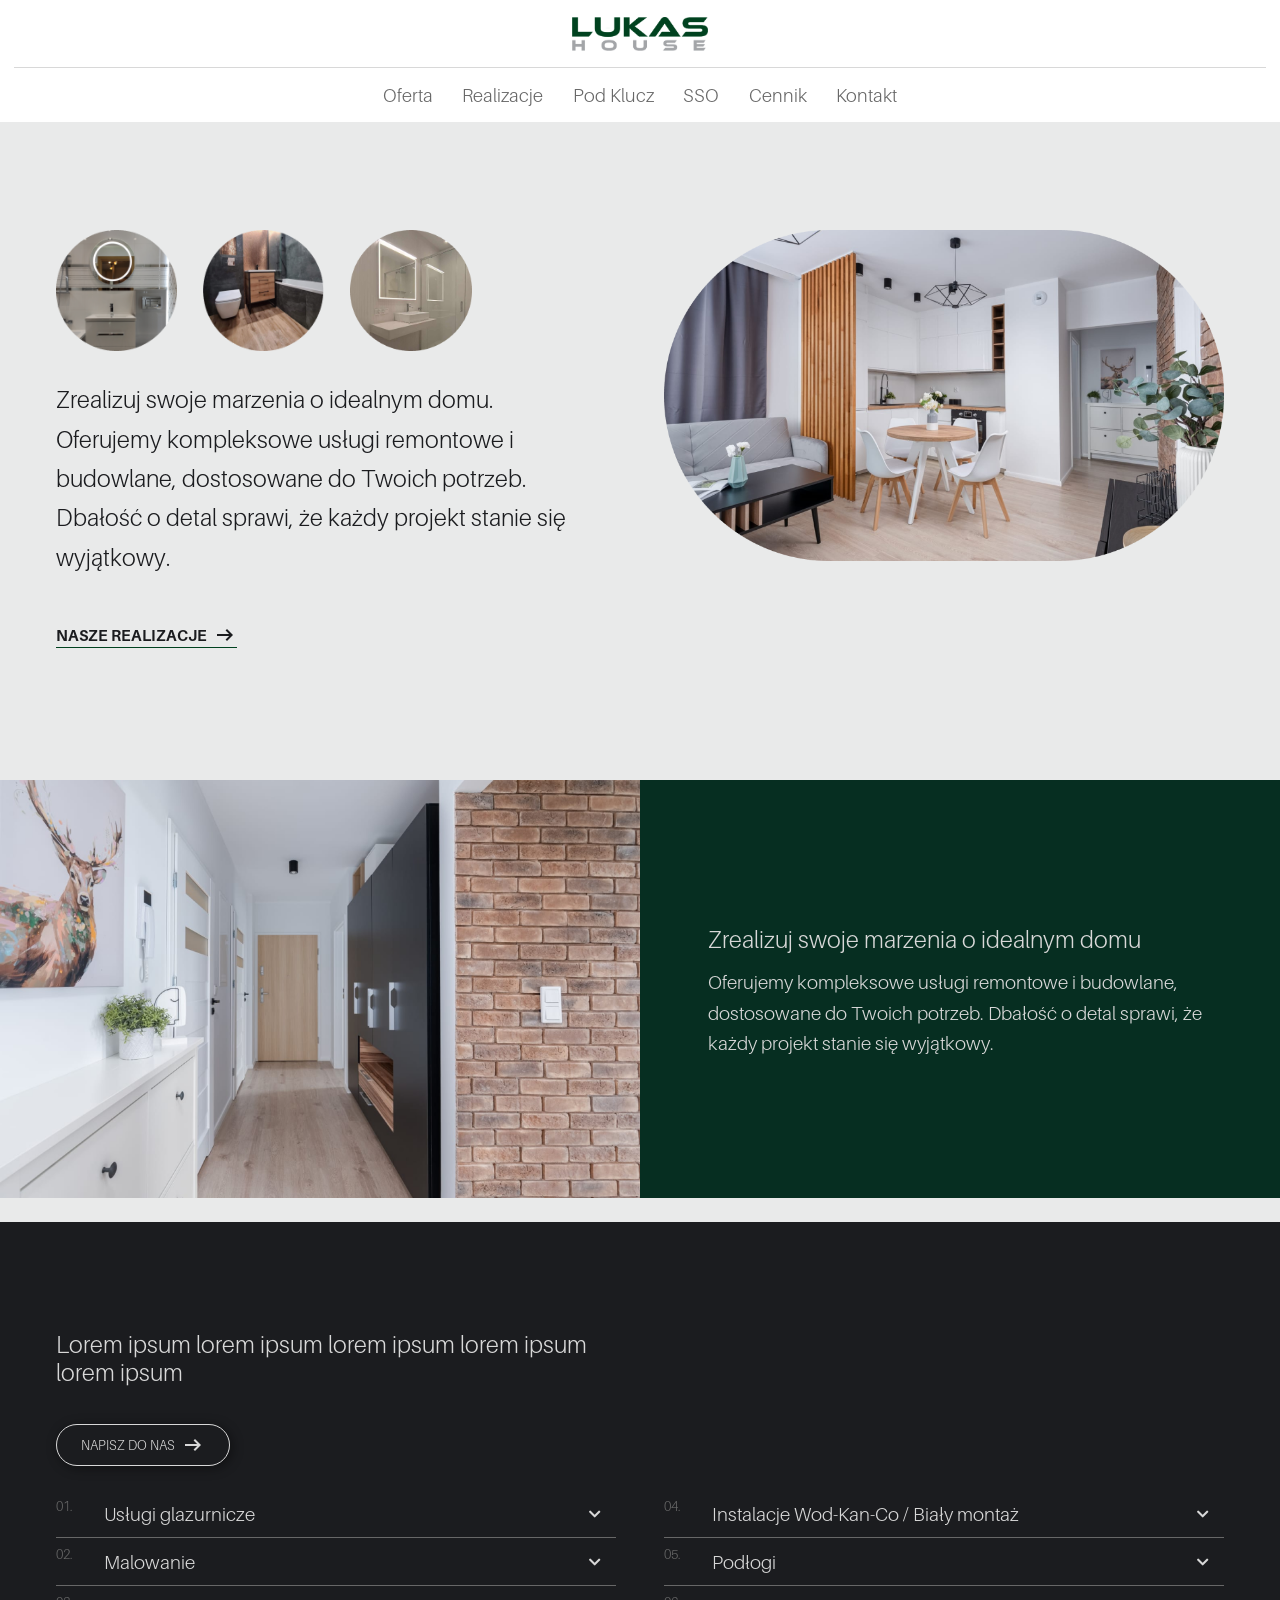
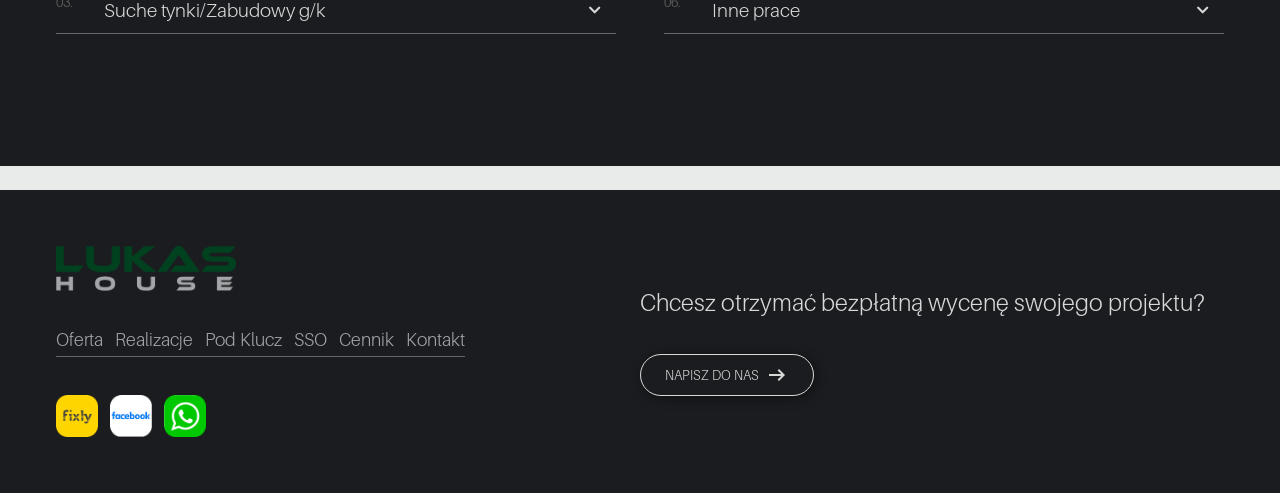
<file: index.html>
<!DOCTYPE html>
<html lang="pl_PL">
  <head>
    <meta charset="UTF-8" />
    <meta name="viewport" content="width=device-width, initial-scale=1.0" />
    <meta
      name="description"
      content="Odkryj kompleksową ofertę remontów i budowy domów. Realizujemy marzenia o nowoczesnych przestrzeniach. Zaufaj naszemu doświadczeniu i profesjonalizmowi w każdym projekcie."
    />
    <title>Oferta | Lukas House</title>
    <link rel="stylesheet" href="css/index.css" />
    <link
      rel="shortcut icon"
      href="./assets/favicon-lukas-house.png"
      type="image/x-icon"
    />
    <link
      rel="stylesheet"
      href="https://fonts.googleapis.com/css2?family=Material+Symbols+Outlined:opsz,wght,FILL,GRAD@24,400,0,0"
    />
    <link
      rel="stylesheet"
      href="//use.fontawesome.com/releases/v5.0.7/css/all.css"
    />
  </head>
  <body>
    <header class="header">
      <nav class="nav">
        <div class="nav--logo__wrapper">
          <a href="/">
            <img
              class="nav--logo__img"
              src="./assets/lukas-house-logo-dark-text-only.png"
              alt="Logo"
            />
          </a>
        </div>

        <nav class="nav--pages__wrapper">
          <ul class="nav--pages">
            <li class="nav--pages__list-item">
              <a class="pages--list-item__link" href="/">Oferta</a>
            </li>
            <li class="nav--pages__list-item">
              <a class="pages--list-item__link" href="/pages/realizacje.html"
                >Realizacje</a
              >
            </li>
            <li class="nav--pages__list-item">
              <a class="pages--list-item__link" href="/pages/pod-klucz.html"
                >Pod Klucz</a
              >
            </li>
            <li class="nav--pages__list-item">
              <a class="pages--list-item__link" href="/pages/sso.html">SSO</a>
            </li>
            <li class="nav--pages__list-item">
              <a class="pages--list-item__link" href="/pages/cennik.html"
                >Cennik</a
              >
            </li>
            <li class="nav--pages__list-item">
              <a class="pages--list-item__link" href="/pages/kontakt.html"
                >Kontakt</a
              >
            </li>
          </ul>
        </nav>
      </nav>

      <section class="hero">
        <div class="hero--wrapper">
          <div class="hero--content__wrapper">
            <div class="hero--content__circles">
              <img
                class="content--circles__img"
                src="./assets/img-with-circle-mask-1.png"
                alt=""
              />
              <img
                class="content--circles__img"
                src="./assets/img-with-circle-mask-2.png"
                alt=""
              />
              <img
                class="content--circles__img"
                src="./assets/img-with-circle-mask-3.png"
                alt=""
              />
            </div>
            <h1 class="hero--content__title">
              Zrealizuj swoje marzenia o idealnym domu.
            </h1>
            <p class="hero--content__text">
              Oferujemy kompleksowe usługi remontowe i budowlane, dostosowane do
              Twoich potrzeb. Dbałość o detal sprawi, że każdy projekt stanie
              się wyjątkowy.
            </p>
            <a class="hero--content__link" href="./pages/realizacje.html">
              Nasze realizacje &nbsp;
              <span class="material-symbols-outlined">arrow_right_alt</span>
            </a>
          </div>
          <div class="hero--img__wrapper">
            <img class="hero--img" src="./assets/index-hero.png" alt="" />
          </div>
        </div>
      </section>
    </header>

    <main>
      <section class="info__wrapper">
        <div class="info--img__wrapper">
          <img class="info--img" src="./assets/info.jpg" alt="" />
        </div>
        <div class="info--content__wrapper">
          <h2 class="info--content__title">
            Zrealizuj swoje marzenia o idealnym domu
          </h2>
          <p class="info--content__text">
            Oferujemy kompleksowe usługi remontowe i budowlane, dostosowane do
            Twoich potrzeb. Dbałość o detal sprawi, że każdy projekt stanie się
            wyjątkowy.
          </p>
        </div>
      </section>

      <section class="price-list">
        <div class="price-list--info__wrapper">
          <div class="info--content">
            <p class="info--content__text">
              Lorem ipsum lorem ipsum lorem ipsum lorem ipsum lorem ipsum
            </p>
            <a class="info--content__contact-us" href="./pages/kontakt.html"
              >Napisz do nas &nbsp;
              <span class="material-symbols-outlined">
                arrow_right_alt
              </span></a
            >
          </div>

          <div class="info--content"></div>
        </div>

        <div class="price-list--services__wrapper">
          <div class="price-list--services">
            <div class="price-list--service">
              <p class="price-list--service__number">01.</p>
              <p class="price-list--service__name">Usługi glazurnicze</p>
              <button class="price-list--service__button">
                <i class="fas fa-chevron-down"></i>
                <i class="fas fa-times"></i>
              </button>
              <div class="service--expand__wrapper">
                <div class="service--expand">
                  <p class="service--expand__name">
                    Flizowanie (w zależności od wielkości i rodzaju płytek)
                  </p>
                  <p class="service--expand__price">cena</p>
                </div>
                <div class="service--expand">
                  <p class="service--expand__name">
                    Flizowanie nietypowe (półki, schody, otwór okienny, stelaż
                    podtynkowy)
                  </p>
                  <p class="service--expand__price">cena</p>
                </div>
                <div class="service--expand">
                  <p class="service--expand__name">Układanie mozaiki</p>
                  <p class="service--expand__price">cena</p>
                </div>
                <div class="service--expand">
                  <p class="service--expand__name">
                    Fugowanie (w zależności od wielkości i rodzaju płytek)
                  </p>
                  <p class="service--expand__price">cena</p>
                </div>
                <div class="service--expand">
                  <p class="service--expand__name">
                    Ręczne szlifowanie krawędzi
                  </p>
                  <p class="service--expand__price">cena</p>
                </div>
                <div class="service--expand">
                  <p class="service--expand__name">
                    Wykonanie izolacji wodnej + narożniki
                  </p>
                  <p class="service--expand__price">cena</p>
                </div>
                <div class="service--expand">
                  <p class="service--expand__name">Silikon</p>
                  <p class="service--expand__price">cena</p>
                </div>
                <div class="service--expand">
                  <p class="service--expand__name">Skucie płytek</p>
                  <p class="service--expand__price">cena</p>
                </div>
                <div class="service--expand">
                  <p class="service--expand__name">Montaż cokołów ciętych</p>
                  <p class="service--expand__price">cena</p>
                </div>
                <div class="service--expand">
                  <p class="service--expand__name">
                    Wyrównanie podłoża pod płytki
                  </p>
                  <p class="service--expand__price">cena</p>
                </div>
                <div class="service--expand">
                  <p class="service--expand__name">Wstawienie dekoru</p>
                  <p class="service--expand__price">cena</p>
                </div>
                <div class="service--expand">
                  <p class="service--expand__name">
                    Wykonanie otworu nietypowego w płytkach
                  </p>
                  <p class="service--expand__price">cena</p>
                </div>
                <div class="service--expand">
                  <p class="service--expand__name">
                    Wiercenie otworu w płytkach do ⌀ 12 mm
                  </p>
                  <p class="service--expand__price">cena</p>
                </div>
                <div class="service--expand">
                  <p class="service--expand__name">
                    Wiercenie otworu w płytkach powyżej ⌀ 12 mm
                  </p>
                  <p class="service--expand__price">cena</p>
                </div>
                <div class="service--expand">
                  <p class="service--expand__name">Montaż drzwi rewizyjnych</p>
                  <p class="service--expand__price">cena</p>
                </div>
              </div>
            </div>

            <div class="price-list--service">
              <p class="price-list--service__number">02.</p>
              <p class="price-list--service__name">Malowanie</p>
              <button class="price-list--service__button">
                <i class="fas fa-chevron-down"></i>
                <i class="fas fa-times"></i>
              </button>
              <div class="service--expand__wrapper">
                <div class="service--expand">
                  <p class="service--expand__name">
                    Malowanie dwukrotnie białą farbą
                  </p>
                  <p class="service--expand__price">cena</p>
                </div>
                <div class="service--expand">
                  <p class="service--expand__name">
                    Malowanie dwukrotnie farbą kolorową
                  </p>
                  <p class="service--expand__price">cena</p>
                </div>
                <div class="service--expand">
                  <p class="service--expand__name">
                    Przygotowanie ścian do malowania (szpachlowanie, skrobanie,
                    mycie)
                  </p>
                  <p class="service--expand__price">cena</p>
                </div>
                <div class="service--expand">
                  <p class="service--expand__name">Gruntowanie</p>
                  <p class="service--expand__price">cena</p>
                </div>
                <div class="service--expand">
                  <p class="service--expand__name">Malowanie elewacji</p>
                  <p class="service--expand__price">cena</p>
                </div>
                <div class="service--expand">
                  <p class="service--expand__name">Akryl</p>
                  <p class="service--expand__price">cena</p>
                </div>
                <div class="service--expand">
                  <p class="service--expand__name">Tapetowanie</p>
                  <p class="service--expand__price">cena</p>
                </div>
              </div>
            </div>

            <div class="price-list--service">
              <p class="price-list--service__number">03.</p>
              <p class="price-list--service__name">Suche tynki/Zabudowy g/k</p>
              <button class="price-list--service__button">
                <i class="fas fa-chevron-down"></i>
                <i class="fas fa-times"></i>
              </button>
              <div class="service--expand__wrapper">
                <div class="service--expand">
                  <p class="service--expand__name">
                    Gładzie gipsowe (dwukrotne z przetarciem)
                  </p>
                  <p class="service--expand__price">cena</p>
                </div>
                <div class="service--expand">
                  <p class="service--expand__name">
                    Montaż płyt g/k na stelażu (ścianki działowe)
                  </p>
                  <p class="service--expand__price">cena</p>
                </div>
                <div class="service--expand">
                  <p class="service--expand__name">Montaż płyt g/k na kleju</p>
                  <p class="service--expand__price">cena</p>
                </div>
                <div class="service--expand">
                  <p class="service--expand__name">
                    Montaż sufitów podwieszanych g/k na stelażu
                  </p>
                  <p class="service--expand__price">cena</p>
                </div>
                <div class="service--expand">
                  <p class="service--expand__name">
                    Montaż sufitów podwieszanych g/k nietypowych na stelażu
                  </p>
                  <p class="service--expand__price">cena</p>
                </div>
                <div class="service--expand">
                  <p class="service--expand__name">
                    Montaż sufitu kasetonowego
                  </p>
                  <p class="service--expand__price">cena</p>
                </div>
                <div class="service--expand">
                  <p class="service--expand__name">Tynki</p>
                  <p class="service--expand__price">cena</p>
                </div>
                <div class="service--expand">
                  <p class="service--expand__name">
                    Docieplanie poddaszy (folia + wełna + folia + płyta g/k)
                  </p>
                  <p class="service--expand__price">cena</p>
                </div>
                <div class="service--expand">
                  <p class="service--expand__name">
                    Szpachlowanie siatki zbrojącej, flizeliny
                  </p>
                  <p class="service--expand__price">cena</p>
                </div>
                <div class="service--expand">
                  <p class="service--expand__name">Osadzenie parapetu</p>
                  <p class="service--expand__price">cena</p>
                </div>
                <div class="service--expand">
                  <p class="service--expand__name">
                    Murowanie z cegły lub tynku ścianek działowych
                  </p>
                  <p class="service--expand__price">cena</p>
                </div>
                <div class="service--expand">
                  <p class="service--expand__name">
                    Wyburzanie ścian (w zależności od rodzaju i grubości ścian)
                  </p>
                  <p class="service--expand__price">cena</p>
                </div>
                <div class="service--expand">
                  <p class="service--expand__name">Montaż listw narożnych</p>
                  <p class="service--expand__price">cena</p>
                </div>
                <div class="service--expand">
                  <p class="service--expand__name">
                    Obróbka otworów drzwiowych, okiennych
                  </p>
                  <p class="service--expand__price">cena</p>
                </div>
                <div class="service--expand">
                  <p class="service--expand__name">Wyciszenie sufitu</p>
                  <p class="service--expand__price">cena</p>
                </div>
              </div>
            </div>
          </div>

          <div class="price-list--services">
            <div class="price-list--service">
              <p class="price-list--service__number">04.</p>
              <p class="price-list--service__name">
                Instalacje Wod-Kan-Co / Biały montaż
              </p>
              <button class="price-list--service__button">
                <i class="fas fa-chevron-down"></i>
                <i class="fas fa-times"></i>
              </button>
              <div class="service--expand__wrapper">
                <div class="service--expand">
                  <p class="service--expand__name">
                    Pełna instalacja Wod-Kan dla domu lub mieszkania
                  </p>
                  <p class="service--expand__price">cena</p>
                </div>
                <div class="service--expand">
                  <p class="service--expand__name">
                    Pełna instalacja Co dla domu lub mieszkania
                  </p>
                  <p class="service--expand__price">cena</p>
                </div>
                <div class="service--expand">
                  <p class="service--expand__name">Instalacja punktu wod-kan</p>
                  <p class="service--expand__price">cena</p>
                </div>
                <div class="service--expand">
                  <p class="service--expand__name">
                    Montaż stelażu podtynkowego z zabudową g/k
                  </p>
                  <p class="service--expand__price">cena</p>
                </div>
                <div class="service--expand">
                  <p class="service--expand__name">
                    Montaż panelu prysznicowego
                  </p>
                  <p class="service--expand__price">cena</p>
                </div>
                <div class="service--expand">
                  <p class="service--expand__name">Montaż baterii</p>
                  <p class="service--expand__price">cena</p>
                </div>
                <div class="service--expand">
                  <p class="service--expand__name">
                    Montaż umywalki, baterii i syfonu
                  </p>
                  <p class="service--expand__price">cena</p>
                </div>
                <div class="service--expand">
                  <p class="service--expand__name">
                    Montaż muszli klozetowej (w zależności od rodzaju montażu)
                  </p>
                  <p class="service--expand__price">cena</p>
                </div>
                <div class="service--expand">
                  <p class="service--expand__name">
                    Montaż kabiny prysznicowej + brodzik
                  </p>
                  <p class="service--expand__price">cena</p>
                </div>
                <div class="service--expand">
                  <p class="service--expand__name">Montaż wanny z zabudową</p>
                  <p class="service--expand__price">cena</p>
                </div>
                <div class="service--expand">
                  <p class="service--expand__name">Montaż odpływu liniowego</p>
                  <p class="service--expand__price">cena</p>
                </div>
                <div class="service--expand">
                  <p class="service--expand__name">
                    Montaż baterii podtynkowej
                  </p>
                  <p class="service--expand__price">cena</p>
                </div>
                <div class="service--expand">
                  <p class="service--expand__name">
                    Montaż i demontaż grzejnika
                  </p>
                  <p class="service--expand__price">cena</p>
                </div>
                <div class="service--expand">
                  <p class="service--expand__name">Montaż zaworków wody</p>
                  <p class="service--expand__price">cena</p>
                </div>
                <div class="service--expand">
                  <p class="service--expand__name">
                    Demontaż starych punktów hydraulicznych (wanna, umywalka
                    itp.)
                  </p>
                  <p class="service--expand__price">cena</p>
                </div>
              </div>
            </div>

            <div class="price-list--service">
              <p class="price-list--service__number">05.</p>
              <p class="price-list--service__name">Podłogi</p>
              <button class="price-list--service__button">
                <i class="fas fa-chevron-down"></i>
                <i class="fas fa-times"></i>
              </button>
              <div class="service--expand__wrapper">
                <div class="service--expand">
                  <p class="service--expand__name">Montaż paneli podłogowych</p>
                  <p class="service--expand__price">cena</p>
                </div>
                <div class="service--expand">
                  <p class="service--expand__name">
                    Montaż deski typu Barlinek
                  </p>
                  <p class="service--expand__price">cena</p>
                </div>
                <div class="service--expand">
                  <p class="service--expand__name">Montaż progów</p>
                  <p class="service--expand__price">cena</p>
                </div>
                <div class="service--expand">
                  <p class="service--expand__name">Wylewki samopoziomujące</p>
                  <p class="service--expand__price">cena</p>
                </div>
                <div class="service--expand">
                  <p class="service--expand__name">
                    Montaż listew podłogowych (plastik, Mdf)
                  </p>
                  <p class="service--expand__price">cena</p>
                </div>
                <div class="service--expand">
                  <p class="service--expand__name">Montaż wykładziny</p>
                  <p class="service--expand__price">cena</p>
                </div>
                <div class="service--expand">
                  <p class="service--expand__name">
                    Montaż ogrzewania podłogowego
                  </p>
                  <p class="service--expand__price">cena</p>
                </div>
                <div class="service--expand">
                  <p class="service--expand__name">Cyklinowanie parkietu</p>
                  <p class="service--expand__price">cena</p>
                </div>
                <div class="service--expand">
                  <p class="service--expand__name">
                    Izolacja podposadzkowa wraz z ociepleniem
                  </p>
                  <p class="service--expand__price">cena</p>
                </div>
              </div>
            </div>

            <div class="price-list--service">
              <p class="price-list--service__number">06.</p>
              <p class="price-list--service__name">Inne prace</p>
              <button class="price-list--service__button">
                <i class="fas fa-chevron-down"></i>
                <i class="fas fa-times"></i>
              </button>
              <div class="service--expand__wrapper">
                <div class="service--expand">
                  <p class="service--expand__name">Montaż drzwi wewnętrznych</p>
                  <p class="service--expand__price">cena</p>
                </div>
                <div class="service--expand">
                  <p class="service--expand__name">Montaż drzwi zewnętrznych</p>
                  <p class="service--expand__price">cena</p>
                </div>
                <div class="service--expand">
                  <p class="service--expand__name">Kamień dekoracyjny</p>
                  <p class="service--expand__price">cena</p>
                </div>
                <div class="service--expand">
                  <p class="service--expand__name">Montaż tunelu Tv</p>
                  <p class="service--expand__price">cena</p>
                </div>
                <div class="service--expand">
                  <p class="service--expand__name">
                    Przeróbka otworu drzwiowego
                  </p>
                  <p class="service--expand__price">cena</p>
                </div>
                <div class="service--expand">
                  <p class="service--expand__name">
                    Montaż stelażu pod umywalkę
                  </p>
                  <p class="service--expand__price">cena</p>
                </div>
                <div class="service--expand">
                  <p class="service--expand__name">
                    Montaż (klamek, zamków, wieszaków itp.)
                  </p>
                  <p class="service--expand__price">cena</p>
                </div>
                <div class="service--expand">
                  <p class="service--expand__name">Montaż karniszy</p>
                  <p class="service--expand__price">cena</p>
                </div>
                <div class="service--expand">
                  <p class="service--expand__name">Montaż płyt OSB</p>
                  <p class="service--expand__price">cena</p>
                </div>
                <div class="service--expand">
                  <p class="service--expand__name">
                    Montaż listew styropianowych przy sufitowych
                  </p>
                  <p class="service--expand__price">cena</p>
                </div>
                <div class="service--expand">
                  <p class="service--expand__name">
                    Zabezpieczenie pomieszczeń folią lub matą przed pracami
                  </p>
                  <p class="service--expand__price">cena</p>
                </div>
                <div class="service--expand">
                  <p class="service--expand__name">
                    Stawka roboczo-godzinowa za inne prace
                  </p>
                  <p class="service--expand__price">cena</p>
                </div>
              </div>
            </div>
          </div>
        </div>
      </section>
    </main>

    <footer class="footer">
      <div class="footer__wrapper">
        <div class="footer--img__wrapper">
          <a href="/">
            <img
              class="footer--img"
              src="./assets/lukas-house-logo-dark-text-only.png"
              alt="Logo"
            />
          </a>
        </div>

        <nav class="footer--nav">
          <ul class="nav--pages">
            <li class="nav--pages__list-item">
              <a class="pages--list-item__link" href="/">Oferta</a>
            </li>
            <li class="nav--pages__list-item">
              <a class="pages--list-item__link" href="./pages/realizacje.html"
                >Realizacje</a
              >
            </li>
            <li class="nav--pages__list-item">
              <a class="pages--list-item__link" href="./pages/pod-klucz.html"
                >Pod Klucz</a
              >
            </li>
            <li class="nav--pages__list-item">
              <a class="pages--list-item__link" href="./pages/sso.html">SSO</a>
            </li>
            <li class="nav--pages__list-item">
              <a class="pages--list-item__link" href="./pages/cennik.html"
                >Cennik</a
              >
            </li>
            <li class="nav--pages__list-item">
              <a class="pages--list-item__link" href="./pages/kontakt.html"
                >Kontakt</a
              >
            </li>
          </ul>
        </nav>

        <div class="footer--icon__wrapper">
          <a href=""
            ><img
              class="footer--icon"
              src="./assets/fixly-icon.png"
              alt="ikona aplikacji fixly"
              title="Fixly"
          /></a>
          <a href="">
            <img
              class="footer--icon"
              src="./assets/facebook-icon.png"
              alt="ikona do strony facebook"
              title="Facebook"
            />
          </a>
          <a href="">
            <img
              class="footer--icon"
              src="./assets/whatsup-icon.png"
              alt="ikona aplikacji whats'up"
              title="Whats'up"
            />
          </a>
        </div>
      </div>

      <div class="footer--contact-us">
        <h3 class="footer--contact-us__title">
          Chcesz otrzymać bezpłatną wycenę swojego projektu?
        </h3>
        <a class="footer--contact-us__link" href="./pages/kontakt.html"
          >Napisz do Nas &nbsp;
          <span class="material-symbols-outlined"> arrow_right_alt </span>
        </a>
      </div>
    </footer>
    <script src="./js/price-list.js"></script>
  </body>
</html>
</file>
<file: css/index.css>
* {
  box-sizing: border-box;
  margin: 0;
  padding: 0;
}
* body {
  margin: 0;
  font-family: "AileronLight", sans-serif;
  background-color: rgba(3, 23, 16, 0.088);
}
* body ol, * body ul {
  list-style: none;
}
* body h1, * body h2, * body h3, * body h4, * body h5, * body h6 {
  font-size: 100%;
  font-weight: normal;
  color: rgb(62, 62, 62);
}
* body img, * body picture, * body svg, * body video {
  display: block;
  width: 100%;
  height: auto;
}
* body a {
  text-decoration: none;
}
* body button {
  background-color: transparent;
  border: none;
}

@font-face {
  font-family: AileronLight;
  src: url(../../assets/fonts/Aileron-Light.otf);
}
@font-face {
  font-family: AileronRegular;
  src: url(../../assets/fonts/Aileron-Regular.otf);
}
@font-face {
  font-family: AileronBold;
  src: url(../../assets/fonts/Aileron-Bold.otf);
}
.header .nav {
  display: flex;
  flex-direction: column;
  align-items: center;
  width: 100%;
  padding: 0px 14px;
  height: 122px;
  background-color: white;
}
.header .nav .nav--logo__wrapper {
  display: flex;
  align-items: center;
  justify-content: center;
  width: 100%;
  height: 68px;
  border-bottom: 1px solid rgb(216, 216, 216);
}
.header .nav .nav--logo__wrapper .nav--logo__img {
  height: 34px;
  width: auto;
}
.header .nav .nav--pages__wrapper {
  display: flex;
  justify-content: center;
  align-items: center;
  width: 100%;
  height: 54px;
}
.header .nav .nav--pages__wrapper .nav--pages {
  display: flex;
}
.header .nav .nav--pages__wrapper .nav--pages .nav--pages__list-item {
  padding: 8px calc(2px + 1dvw);
}
.header .nav .nav--pages__wrapper .nav--pages .nav--pages__list-item .pages--list-item__link {
  font-size: calc(16px + 0.2dvw);
  color: rgb(103, 103, 103);
  position: relative;
}
.header .nav .nav--pages__wrapper .nav--pages .nav--pages__list-item .pages--list-item__link::after {
  content: " ";
  position: absolute;
  width: 0%;
  height: 2px;
  display: block;
  transition: all 0.4s ease;
  bottom: -20%;
}
.header .nav .nav--pages__wrapper .nav--pages .nav--pages__list-item .pages--list-item__link:hover::after {
  width: 100%;
  height: 2px;
  background-color: #00421f;
}

.header .hero {
  display: flex;
  padding: 128px 64px;
}
@media (max-width: 1280px) {
  .header .hero {
    padding: 108px 32px;
  }
}
@media (max-width: 1000px) {
  .header .hero {
    padding: 88px 32px;
  }
}
@media (max-width: 600px) {
  .header .hero {
    padding: 72px 32px;
  }
}
@media (max-width: 414px) {
  .header .hero {
    padding: 56px 14px;
  }
}
.header .hero .hero--wrapper {
  display: flex;
  width: 100%;
}
@media (max-width: 1000px) {
  .header .hero .hero--wrapper {
    flex-direction: column-reverse;
  }
}
.header .hero .hero--wrapper .hero--content__wrapper {
  display: flex;
  width: 50%;
  flex-direction: column;
  padding: 0px 24px;
}
@media (max-width: 1000px) {
  .header .hero .hero--wrapper .hero--content__wrapper {
    width: 100%;
  }
}
@media (max-width: 600px) {
  .header .hero .hero--wrapper .hero--content__wrapper {
    padding: 0px 8px;
  }
}
@media (max-width: 414px) {
  .header .hero .hero--wrapper .hero--content__wrapper {
    padding: 0px;
  }
}
.header .hero .hero--wrapper .hero--content__wrapper .hero--content__circles {
  display: flex;
  padding-bottom: calc(36px + 0.8dvw);
}
@media (max-width: 1280px) {
  .header .hero .hero--wrapper .hero--content__wrapper .hero--content__circles {
    padding-bottom: calc(24px + 0.4dvw);
  }
}
.header .hero .hero--wrapper .hero--content__wrapper .hero--content__circles .content--circles__img {
  width: calc(70px + 4dvw);
  height: auto;
  margin-right: 26px;
}
@media (max-width: 1000px) {
  .header .hero .hero--wrapper .hero--content__wrapper .hero--content__circles .content--circles__img {
    display: none;
  }
}
.header .hero .hero--wrapper .hero--content__wrapper .hero--content__circles .content--circles__img:last-of-type {
  margin-right: 0px;
}
.header .hero .hero--wrapper .hero--content__wrapper .hero--content__title {
  font-size: calc(16px + 0.6dvw);
  line-height: calc(24px + 1.2dvw);
  color: rgb(27, 28, 31);
}
.header .hero .hero--wrapper .hero--content__wrapper .hero--content__text {
  font-size: calc(16px + 0.6dvw);
  line-height: calc(24px + 1.2dvw);
  color: rgb(27, 28, 31);
}
.header .hero .hero--wrapper .hero--content__wrapper .hero--content__link {
  display: flex;
  align-items: center;
  width: fit-content;
  color: rgb(27, 28, 31);
  font-size: calc(13px + 0.2dvw);
  font-family: "AileronBold";
  text-transform: uppercase;
  border-bottom: 1px solid #00421f;
  margin-top: calc(36px + 0.8dvw);
}
@media (max-width: 1000px) {
  .header .hero .hero--wrapper .hero--content__wrapper .hero--content__link {
    margin-top: calc(24px + 0.4dvw);
  }
}
.header .hero .hero--wrapper .hero--content__wrapper .hero--content__link:hover {
  transform: scale(1.1);
}
.header .hero .hero--wrapper .hero--img__wrapper {
  padding: 0px 24px;
  width: 50%;
}
@media (max-width: 1000px) {
  .header .hero .hero--wrapper .hero--img__wrapper {
    width: 100%;
  }
}
@media (max-width: 600px) {
  .header .hero .hero--wrapper .hero--img__wrapper {
    padding: 0px 8px;
  }
}
@media (max-width: 414px) {
  .header .hero .hero--wrapper .hero--img__wrapper {
    padding: 0px;
  }
}
.header .hero .hero--wrapper .hero--img__wrapper .hero--img {
  display: flex;
  max-width: 880px;
  height: auto;
}

.info__wrapper {
  display: flex;
  align-items: center;
  justify-content: center;
  flex-direction: row;
  width: 100%;
  background-color: rgb(6, 46, 33);
  margin: 24px 0px;
}
@media (max-width: 1000px) {
  .info__wrapper {
    flex-direction: column;
    max-height: fit-content;
  }
}
.info__wrapper .info--img__wrapper {
  display: flex;
  max-width: 50%;
}
@media (max-width: 1000px) {
  .info__wrapper .info--img__wrapper {
    max-width: 100%;
  }
}
.info__wrapper .info--img__wrapper .info--img {
  width: 100%;
  display: flex;
}
.info__wrapper .info--content__wrapper {
  display: flex;
  flex-direction: column;
  justify-content: center;
  padding: 86px;
  max-width: 50%;
}
@media (max-width: 1280px) {
  .info__wrapper .info--content__wrapper {
    padding: 48px 68px;
  }
}
@media (max-width: 1000px) {
  .info__wrapper .info--content__wrapper {
    max-width: 100%;
    padding: 86px 56px;
  }
}
@media (max-width: 600px) {
  .info__wrapper .info--content__wrapper {
    padding: 64px 32px;
  }
}
@media (max-width: 414px) {
  .info__wrapper .info--content__wrapper {
    padding: 56px 14px;
  }
}
.info__wrapper .info--content__wrapper .info--content__title {
  color: rgb(216, 216, 216);
  font-size: calc(16px + 0.6dvw);
  line-height: calc(24px + 1.2dvw);
  margin-bottom: 8px;
}
.info__wrapper .info--content__wrapper .info--content__text {
  color: rgb(216, 216, 216);
  font-size: calc(14px + 0.4dvw);
  line-height: calc(19px + 0.9dvw);
}

.price-list {
  display: flex;
  flex-direction: column;
  width: 100%;
  background-color: rgb(27, 28, 31);
  padding: 128px 64px;
  margin: 24px 0px;
}
@media (max-width: 1280px) {
  .price-list {
    padding: 108px 32px;
  }
}
@media (max-width: 1000px) {
  .price-list {
    padding: 88px 32px;
  }
}
@media (max-width: 600px) {
  .price-list {
    padding: 72px 32px;
  }
}
@media (max-width: 414px) {
  .price-list {
    padding: 56px 14px;
  }
}
.price-list .price-list--info__wrapper {
  display: flex;
  flex-direction: column;
  width: 100%;
  padding: 0px 24px;
}
.price-list .price-list--info__wrapper .info--content {
  display: flex;
  flex-direction: column;
  width: 50%;
}
.price-list .price-list--info__wrapper .info--content .info--content__text {
  color: rgb(216, 216, 216);
  font-size: calc(16px + 0.6dvw);
}
.price-list .price-list--info__wrapper .info--content .info--content__contact-us {
  display: flex;
  align-items: center;
  width: fit-content;
  font-size: calc(12px + 0.1dvw);
  text-transform: uppercase;
  color: rgb(216, 216, 216);
  border: 1px solid rgb(216, 216, 216);
  border-radius: 24px;
  padding: 8px 24px;
  margin-top: 38px;
  box-shadow: 2px 2px 12px rgba(0, 0, 0, 0.437);
}
.price-list .price-list--info__wrapper .info--content .info--content__contact-us:focus {
  transform: scale(0.96);
}
@media (max-width: 1000px) {
  .price-list .price-list--info__wrapper .info--content {
    width: 100%;
  }
}
.price-list .price-list--services__wrapper {
  display: flex;
  flex-direction: row;
  width: 100%;
}
@media (max-width: 1000px) {
  .price-list .price-list--services__wrapper {
    padding: 24px 0px;
  }
}
@media (max-width: 1000px) {
  .price-list .price-list--services__wrapper {
    flex-direction: column;
  }
}
.price-list .price-list--services__wrapper .price-list--services {
  display: flex;
  flex-direction: column;
  width: 50%;
  padding: 24px;
}
@media (max-width: 1000px) {
  .price-list .price-list--services__wrapper .price-list--services {
    width: 100%;
    padding: 0px;
  }
}
.price-list .price-list--services__wrapper .price-list--services .price-list--service {
  display: flex;
  flex-direction: column;
  padding: 12px 0px;
  border-bottom: 1px solid rgb(103, 103, 103);
  width: 100%;
  position: relative;
}
.price-list .price-list--services__wrapper .price-list--services .price-list--service .price-list--service__number {
  position: absolute;
  left: 0px;
  top: 8px;
  color: rgb(103, 103, 103);
  font-size: calc(12px + 0.1dvw);
}
.price-list .price-list--services__wrapper .price-list--services .price-list--service .price-list--service__name {
  color: rgb(216, 216, 216);
  padding-left: 48px;
  font-size: calc(14px + 0.4dvw);
}
.price-list .price-list--services__wrapper .price-list--services .price-list--service .price-list--service__button {
  display: flex;
  justify-content: center;
  align-items: center;
  cursor: pointer;
  padding: 6px;
  position: absolute;
  right: 9px;
}
.price-list .price-list--services__wrapper .price-list--services .price-list--service .price-list--service__button .fa-chevron-down, .price-list .price-list--services__wrapper .price-list--services .price-list--service .price-list--service__button .fa-times {
  color: rgb(216, 216, 216);
}
.price-list .price-list--services__wrapper .price-list--services .price-list--service .price-list--service__button .fa-chevron-down {
  display: flex;
}
.price-list .price-list--services__wrapper .price-list--services .price-list--service .price-list--service__button .fa-times {
  display: none;
}
.price-list .price-list--services__wrapper .price-list--services .price-list--service .price-list--service__button.active .fa-chevron-down {
  display: none;
}
.price-list .price-list--services__wrapper .price-list--services .price-list--service .price-list--service__button.active .fa-times {
  display: flex;
}
.price-list .price-list--services__wrapper .price-list--services .price-list--service .service--expand__wrapper {
  display: none;
}
.price-list .price-list--services__wrapper .price-list--services .price-list--service .service--expand__wrapper .service--expand {
  display: flex;
  justify-content: space-between;
  flex-direction: row;
  padding: 8px 12px 8px 24px;
  border-bottom: 1px solid rgb(43, 43, 43);
}
@media (max-width: 600px) {
  .price-list .price-list--services__wrapper .price-list--services .price-list--service .service--expand__wrapper .service--expand {
    padding: 8px;
  }
}
.price-list .price-list--services__wrapper .price-list--services .price-list--service .service--expand__wrapper .service--expand .service--expand__name {
  color: rgb(216, 216, 216);
  font-size: calc(13px + 0.2dvw);
}
.price-list .price-list--services__wrapper .price-list--services .price-list--service .service--expand__wrapper .service--expand .service--expand__price {
  color: rgb(216, 216, 216);
  font-size: calc(13px + 0.2dvw);
  padding-left: 12px;
}
.price-list .price-list--services__wrapper .price-list--services .price-list--service .service--expand__wrapper .service--expand:nth-child(odd) .service--expand__name {
  color: #a3a5a8;
}
.price-list .price-list--services__wrapper .price-list--services .price-list--service .service--expand__wrapper .service--expand:nth-child(odd) .service--expand__price {
  color: #a3a5a8;
}
.price-list .price-list--services__wrapper .price-list--services .price-list--service .service--expand__wrapper.active {
  flex-direction: column;
  width: 100%;
  display: flex;
  margin: 24px 0px;
}

.footer {
  display: flex;
  align-items: center;
  justify-content: center;
  flex-direction: row;
  background-color: rgb(27, 28, 31);
  padding: 68px 88px;
}
@media (max-width: 1280px) {
  .footer {
    padding: 56px;
  }
}
@media (max-width: 1000px) {
  .footer {
    flex-direction: column-reverse;
  }
}
@media (max-width: 600px) {
  .footer {
    padding: 56px 32px;
  }
}
@media (max-width: 414px) {
  .footer {
    padding: 56px 14px;
  }
}
.footer .footer__wrapper {
  width: 50%;
  display: flex;
  flex-direction: column;
}
@media (max-width: 1000px) {
  .footer .footer__wrapper {
    margin-top: 64px;
    width: 100%;
  }
}
.footer .footer__wrapper .footer--img__wrapper .footer--img {
  width: 180px;
  height: auto;
  margin-bottom: 38px;
}
@media (max-width: 600px) {
  .footer .footer__wrapper .footer--img__wrapper .footer--img {
    margin-bottom: 24px;
  }
}
.footer .footer__wrapper .footer--nav .nav--pages {
  width: fit-content;
  display: flex;
  border-bottom: 1px solid rgb(103, 103, 103);
  flex-wrap: wrap;
}
.footer .footer__wrapper .footer--nav .nav--pages .nav--pages__list-item {
  padding: 0px 12px 6px 0px;
}
.footer .footer__wrapper .footer--nav .nav--pages .nav--pages__list-item .pages--list-item__link {
  color: #a3a5a8;
  font-size: 18px;
}
.footer .footer__wrapper .footer--nav .nav--pages .nav--pages__list-item .pages--list-item__link:hover {
  color: rgb(216, 216, 216);
}
.footer .footer__wrapper .footer--nav .nav--pages .nav--pages__list-item:last-of-type {
  padding: 0px 0px 6px 0px;
}
.footer .footer__wrapper .footer--icon__wrapper {
  display: flex;
  margin-top: 38px;
}
.footer .footer__wrapper .footer--icon__wrapper .footer--icon {
  max-width: 54px;
  height: auto;
  padding-right: 12px;
}
.footer .footer--contact-us {
  display: flex;
  flex-direction: column;
  width: 50%;
}
@media (max-width: 1000px) {
  .footer .footer--contact-us {
    width: 100%;
  }
}
.footer .footer--contact-us .footer--contact-us__title {
  color: rgb(216, 216, 216);
  font-size: calc(16px + 0.6dvw);
}
.footer .footer--contact-us .footer--contact-us__link {
  display: flex;
  align-items: center;
  width: fit-content;
  font-size: calc(12px + 0.1dvw);
  text-transform: uppercase;
  color: rgb(216, 216, 216);
  border: 1px solid rgb(216, 216, 216);
  border-radius: 24px;
  padding: 8px 24px;
  margin-top: 38px;
  box-shadow: 2px 2px 12px rgba(0, 0, 0, 0.437);
}
@media (max-width: 1000px) {
  .footer .footer--contact-us .footer--contact-us__link {
    margin-top: 24px;
  }
}
.footer .footer--contact-us .footer--contact-us__link:focus {
  transform: scale(0.96);
}

/*# sourceMappingURL=index.css.map */
</file>
